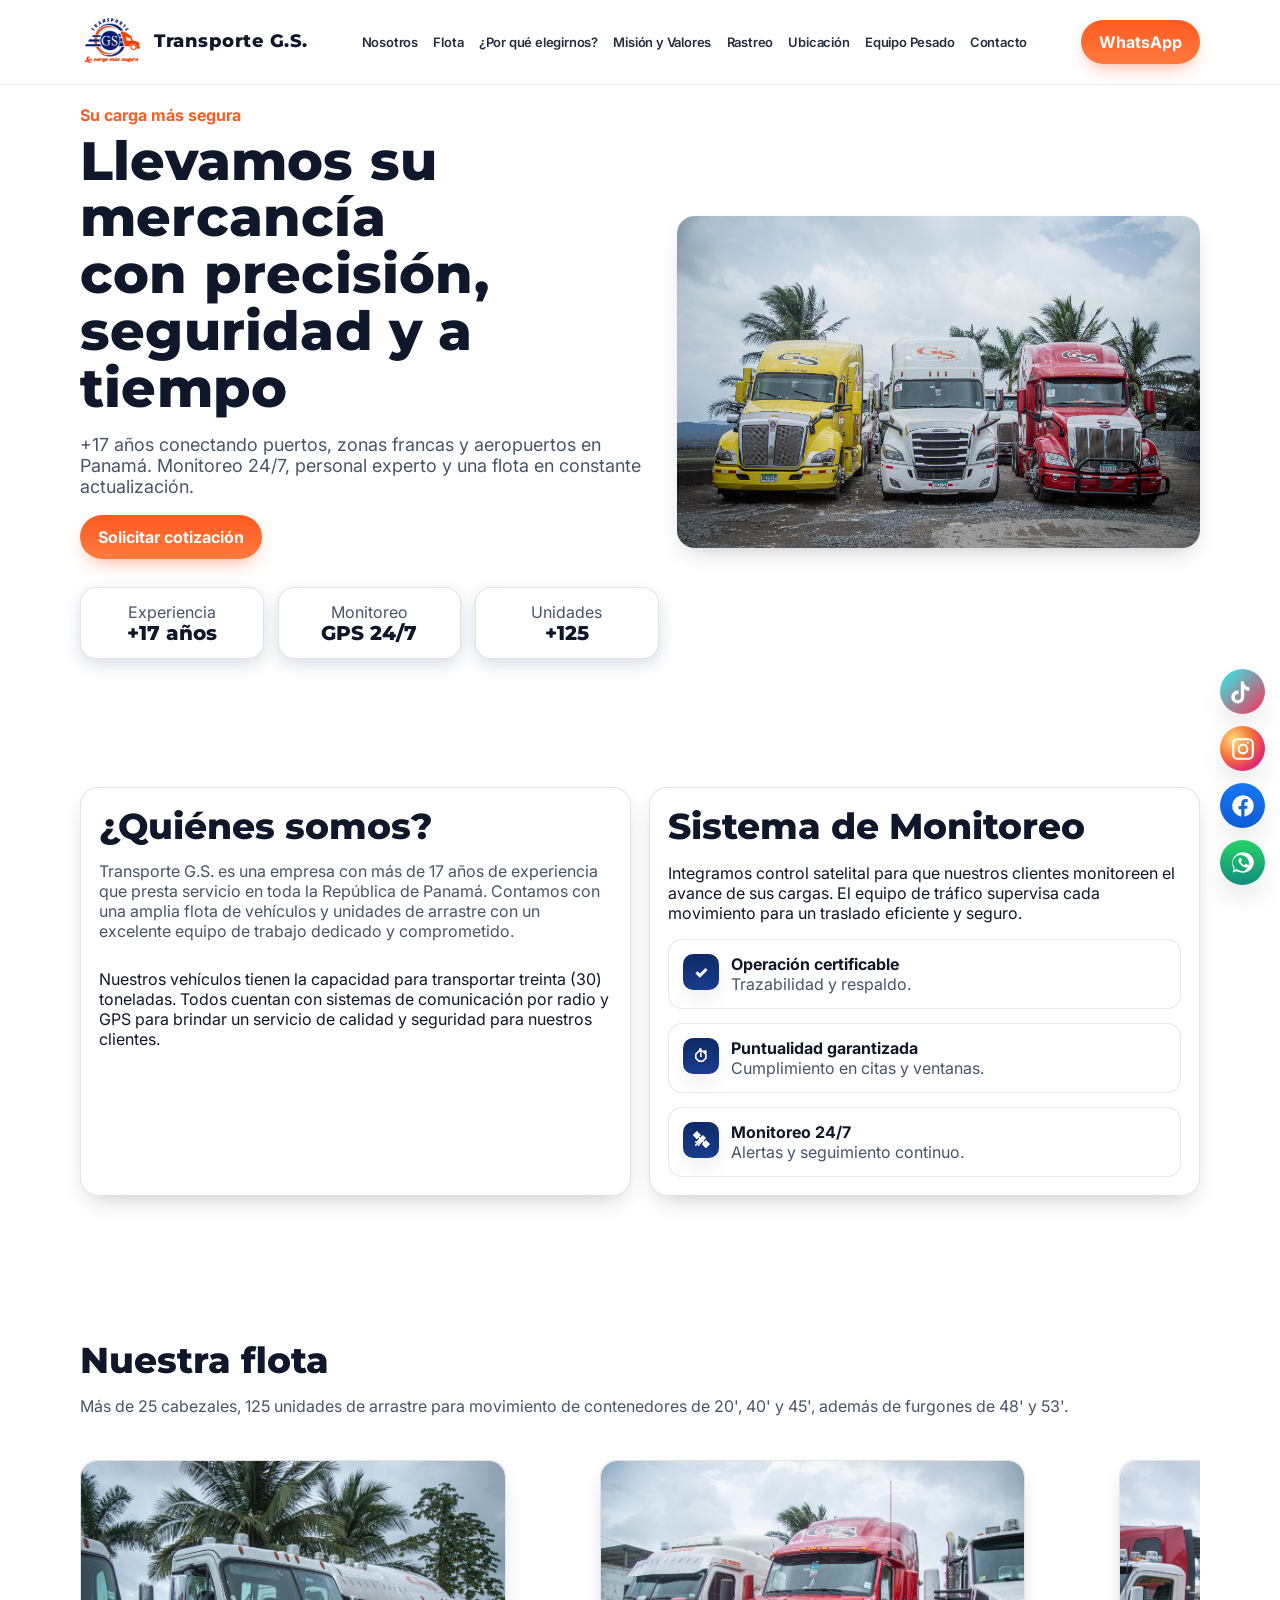
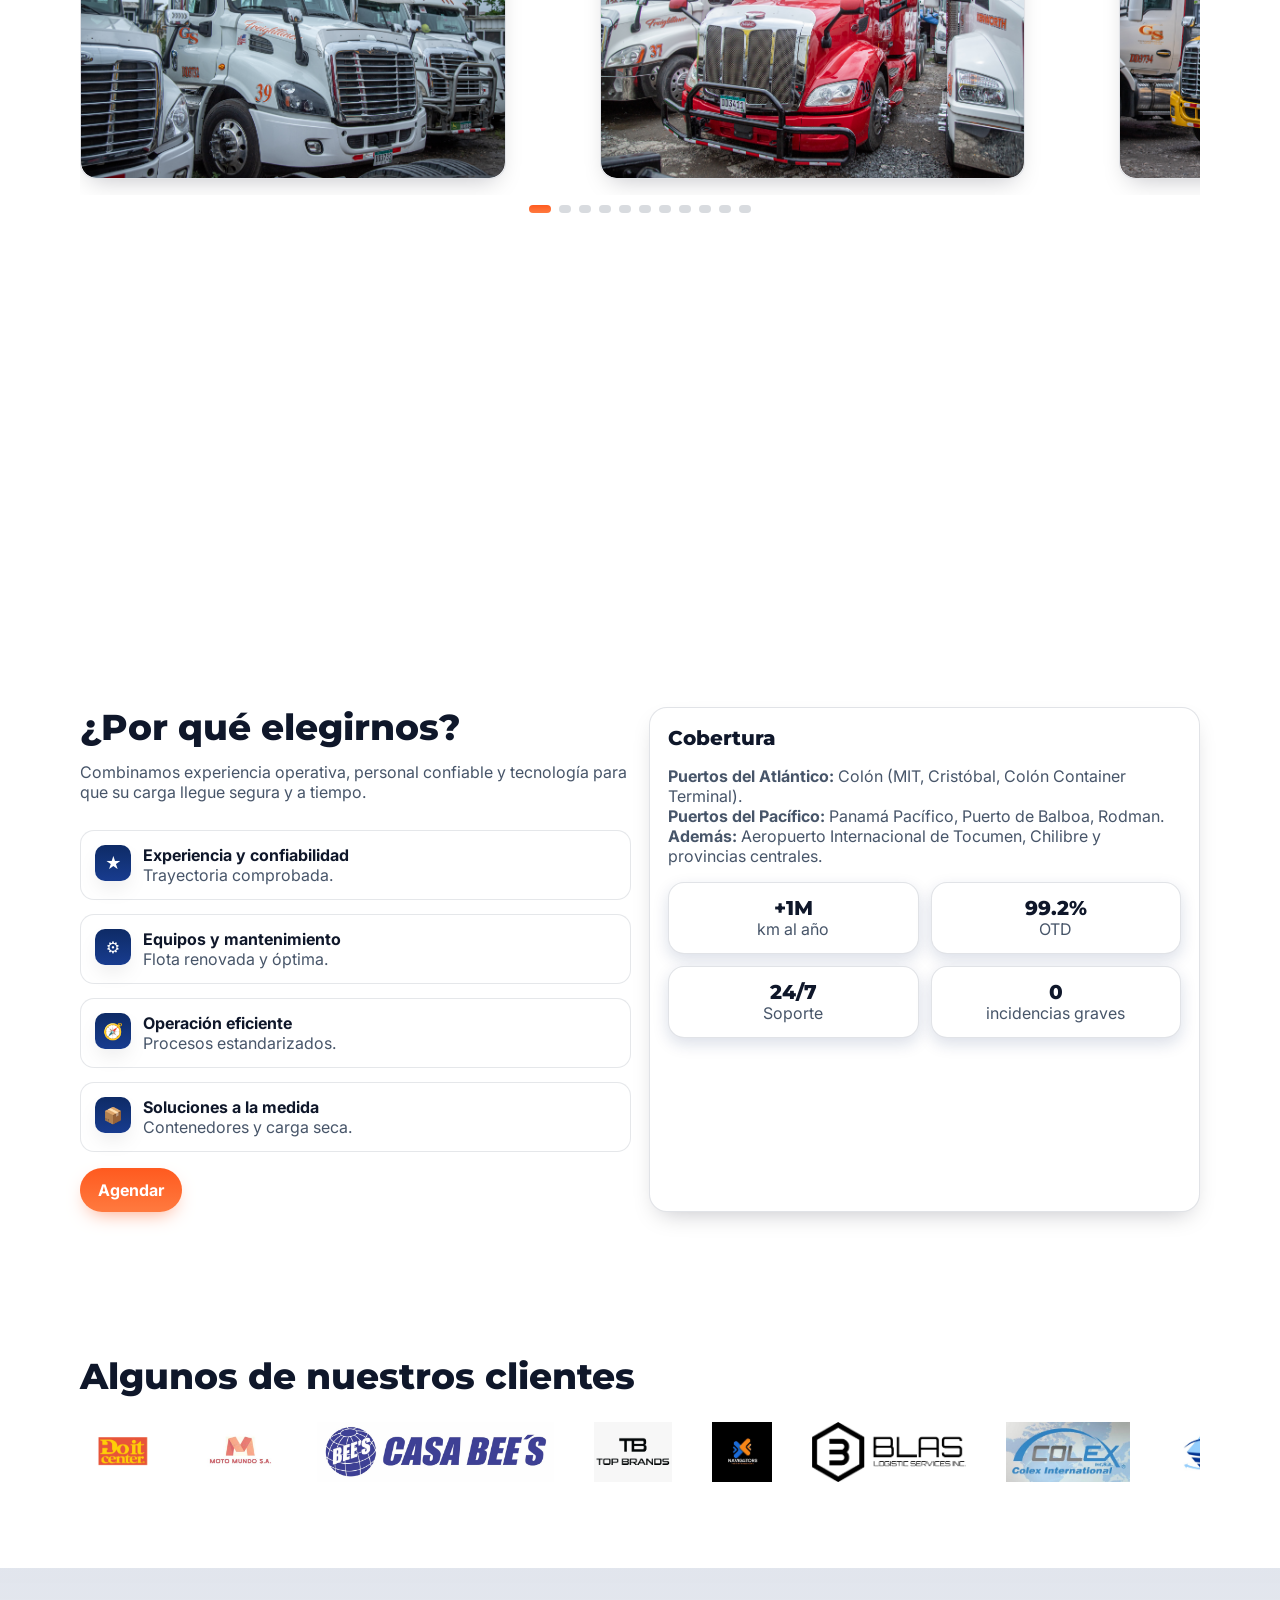
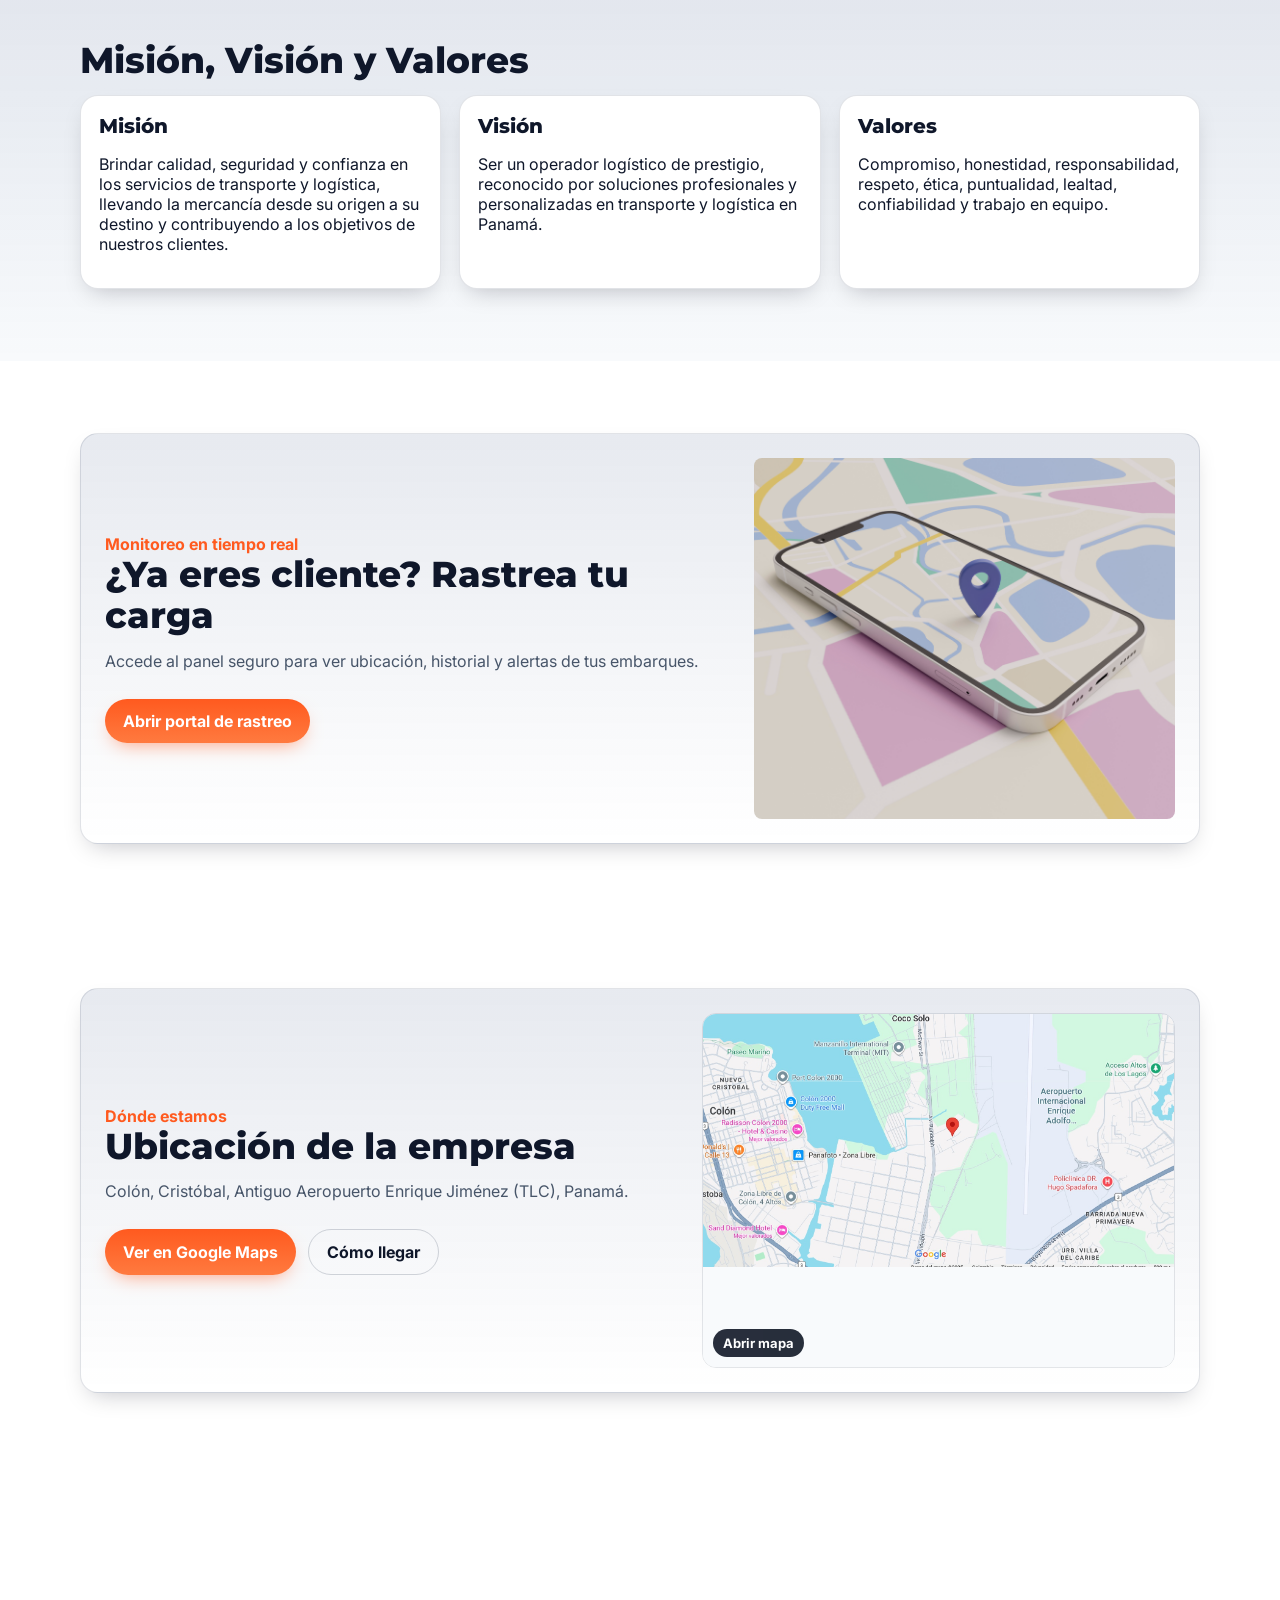
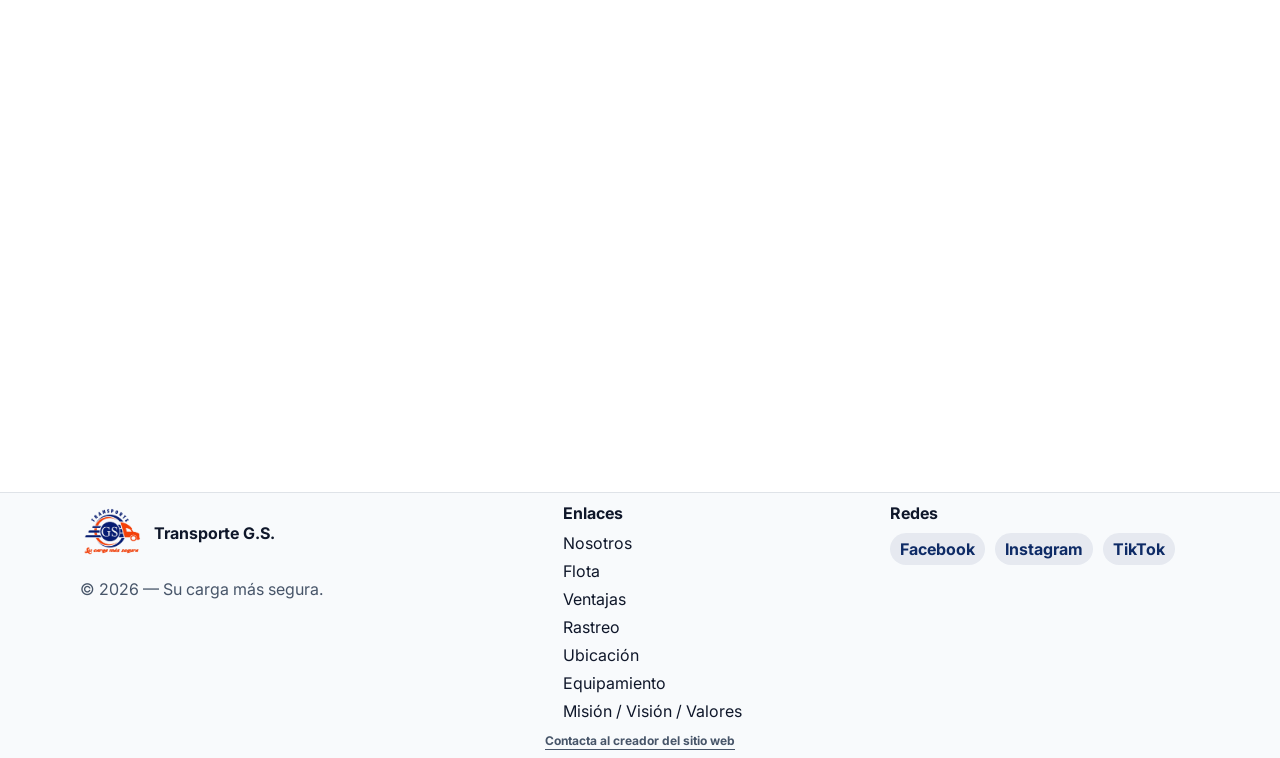
<file: index.html>
<!doctype html>
<html lang="es">
   <head>
      <meta charset="utf-8" />
      <meta name="viewport" content="width=device-width, initial-scale=1" />
      <title>Transporte G.S. — Su carga más segura</title>
      <meta name="description"
         content="Transporte de contenedores y carga en Panamá. +17 años, flota moderna, monitoreo 24/7. Su carga más segura." />
      <meta name="theme-color" content="#0e2b66" />
      <!-- Open Graph -->
      <meta property="og:title" content="Transporte G.S. | Transporte GS | TransporteGS" />
      <meta property="og:description" content="Transporte de contenedores y carga en Panamá. Su carga más segura." />
      <meta property="og:type" content="website" />
      <meta property="og:locale" content="es_PA" />
      <meta property="og:url" content="https://transportegs.com/" />
      <meta property="og:site_name" content="Transporte G.S." />
      <meta property="og:image" content="https://transportegs.com/assets/img/og-cover.jpg" />
      <!-- TWITTER -->
      <meta name="twitter:card" content="summary_large_image" />
      <meta name="twitter:title" content="Transporte G.S. | Transporte GS | TransporteGS" />
      <meta name="twitter:description" content="Transporte de contenedores y carga en Panamá. Su carga más segura." />
      <meta name="twitter:image" content="https://transportegs.com/assets/img/og-cover.jpg" />
      <!-- Fonts -->
      <link rel="preconnect" href="https://fonts.googleapis.com">
      <link rel="preconnect" href="https://fonts.gstatic.com" crossorigin>
      <link
         href="https://fonts.googleapis.com/css2?family=Montserrat:wght@600;700;800&family=Inter:wght@400;500;600&display=swap"
         rel="stylesheet">
      <!-- Favicon -->
      <link rel="icon" href="assets/img/favicon.ico" type="image/x-icon">
      <!-- Styles -->
      <link rel="stylesheet" href="assets/css/styles.css" />
      <!-- Schema.org -->
      <script type="application/ld+json">
         {
           "@context": "https://schema.org",
           "@graph": [
             {
               "@type": "Organization",
               "@id": "https://transportegs.com/#org",
               "name": "Transporte G.S.",
               "alternateName": ["Transporte GS", "TransporteGS", "Transporte G.S."],
               "url": "https://transportegs.com/",
               "logo": {
                 "@type": "ImageObject",
                 "url": "https://transportegs.com/assets/img/logo-gs.png",
                 "width": 512,
                 "height": 512
               },
               "sameAs": [
                 "https://www.facebook.com/profile.php?id=61580349831986",
                 "https://www.instagram.com/gstransporte_pa/",
                 "https://www.tiktok.com/@gstransporte_pa"
               ],
               "slogan": "Su carga más segura",
               "address": {
                 "@type": "PostalAddress",
                 "addressLocality": "Antigua France Field, Zona Libre de Colón",
                 "addressCountry": "PA"
               },
               "contactPoint": [{
                 "@type": "ContactPoint",
                 "contactType": "ventas",
                 "telephone": "+507-430-4437"
               }]
             },
             {
               "@type": "WebSite",
               "@id": "https://transportegs.com/#website",
               "url": "https://transportegs.com/",
               "name": "Transporte G.S.",
               "publisher": { "@id": "https://transportegs.com/#org" },
               "inLanguage": "es",
               "potentialAction": {
                 "@type": "SearchAction",
                 "target": "https://www.google.com/search?q={search_term_string}",
                 "query-input": "required name=search_term_string"
               }
             }
           ]
         }
      </script>
   </head>
   <body>
      <!-- NAV -->
      <header class="nav" aria-label="Barra de navegación">
         <div class="container inner">
            <a class="brand" href="#inicio" aria-label="Transporte GS">
               <img src="assets/img/logo-gs.png" alt="Logo Transporte GS" class="brand-logo-img" />
               <h1>Transporte G.S.</h1>
            </a>
            <nav class="nav-links" aria-label="Principal">
               <a href="#nosotros">Nosotros</a>
               <a href="#galeria">Flota</a>
               <a href="#ventajas">¿Por qué elegirnos?</a>
               <a href="#mvv">Misión y Valores</a>
               <a href="#rastreo">Rastreo</a>
               <a href="#ubicacion">Ubicación</a>
               <a href="#equipamiento">Equipo Pesado</a>
               <a href="#contacto">Contacto</a>
            </nav>
            <div class="nav-cta">
               <a class="btn btn-outline" href="#" aria-label="Síguenos en redes">Redes</a>
               <a class="btn btn-primary" data-whatsapp target="_blank" rel="noopener"
                  aria-label="WhatsApp">WhatsApp</a>
            </div>
            <button class="hamb" aria-label="Abrir menú" aria-expanded="false" aria-controls="sheet">
            <span></span><span></span><span></span>
            </button>
         </div>
         <div class="nav-drop" id="navDrop" aria-hidden="true">
            <nav class="container">
               <a href="#nosotros">Nosotros</a>
               <a href="#galeria">Flota</a>
               <a href="#ventajas">¿Por qué elegirnos?</a>
               <a href="#mvv">Misión / Visión / Valores</a>
               <a href="#equipamiento">Equipo Pesado</a>
               <a href="#contacto">Contacto</a>
               <div style="height:10px"></div>
               <a class="btn btn-primary" data-whatsapp target="_blank" rel="noopener"> WhatsApp</a>
            </nav>
         </div>
      </header>
      <section id="inicio" class="hero">
         <div class="container grid reveal">
            <div>
               <span class="eyebrow">Su carga más segura</span>
               <h2 class="h1">Llevamos su mercancía<br>con precisión, seguridad y a tiempo</h2>
               <p class="lead">+17 años conectando puertos, zonas francas y aeropuertos en Panamá. Monitoreo 24/7,
                  personal experto y una flota en constante actualización.
               </p>
               <div class="hero-cta">
                  <a class="btn btn-primary pulse" data-whatsapp target="_blank" rel="noopener">Solicitar
                  cotización</a>
               </div>
               <div class="stats" aria-label="Métricas clave">
                  <div class="stat"><span class="muted">Experiencia</span><strong>+17 años</strong></div>
                  <div class="stat"><span class="muted">Monitoreo</span><strong>GPS 24/7</strong></div>
                  <div class="stat"><span class="muted">Unidades</span><strong>+125</strong></div>
               </div>
            </div>
            <div style="position:relative" class="reveal">
               <div class="hero-img">
                  <img src="assets/img/hero.jpg" alt="Camión de carga en carretera">
               </div>
            </div>
         </div>
      </section>
      <section id="nosotros" class="reveal">
         <div class="container grid cols-2">
            <div class="card">
               <h3 class="section-title">¿Quiénes somos?</h3>
               <p class="section-lead">Transporte G.S. es una empresa con más de 17 años de experiencia que presta
                  servicio en toda la República de Panamá. Contamos con una amplia flota de vehículos y unidades de
                  arrastre con un excelente equipo de trabajo dedicado y comprometido.
               </p>
               <p>Nuestros vehículos tienen la capacidad para transportar treinta (30) toneladas. Todos cuentan con
                  sistemas de comunicación por radio y GPS para brindar un servicio de calidad y seguridad para
                  nuestros clientes.
               </p>
            </div>
            <div class="card">
               <h3 class="section-title">Sistema de Monitoreo</h3>
               <p>Integramos control satelital para que nuestros clientes monitoreen el avance de sus cargas. El equipo
                  de tráfico supervisa cada movimiento para un traslado eficiente y seguro.
               </p>
               <div class="features">
                  <div class="feature">
                     <div class="icon">✓</div>
                     <div>
                        <strong>Operación certificable</strong>
                        <div class="muted">Trazabilidad y respaldo.</div>
                     </div>
                  </div>
                  <div class="feature">
                     <div class="icon">⏱</div>
                     <div>
                        <strong>Puntualidad garantizada</strong>
                        <div class="muted">Cumplimiento en citas y ventanas.</div>
                     </div>
                  </div>
                  <div class="feature">
                     <div class="icon">🛰</div>
                     <div>
                        <strong>Monitoreo 24/7</strong>
                        <div class="muted">Alertas y seguimiento continuo.</div>
                     </div>
                  </div>
               </div>
            </div>
         </div>
      </section>
      <section id="galeria" class="reveal">
         <div class="container">
            <h3 class="section-title">Nuestra flota</h3>
            <p class="section-lead">Más de 25 cabezales, 125 unidades de arrastre para movimiento de
               contenedores de 20', 40' y 45', además de furgones de 48' y 53'.
            </p>
            <div class="carousel gallery" data-autoplay="true" data-interval="3800">
               <div class="carousel-track snap" aria-label="Galería de camiones">
                  <figure class="slide">
                     <div class="media">
                        <img loading="lazy" src="assets/img/galeria/img-1.jpg" alt="imagen-1" />
                     </div>
                  </figure>
                  <figure class="slide">
                     <div class="media">
                        <img loading="lazy" src="assets/img/galeria/img-2.jpg" alt="imagen-2" />
                     </div>
                  </figure>
                  <figure class="slide">
                     <div class="media">
                        <img loading="lazy" src="assets/img/galeria/img-3.jpg"
                           alt="Cabezal amarillo Freightliner" />
                     </div>
                  </figure>
                  <figure class="slide">
                     <div class="media">
                        <img loading="lazy" src="assets/img/galeria/img-4.jpg" alt="imagen-4" />
                     </div>
                  </figure>
                  <figure class="slide">
                     <div class="media">
                        <img loading="lazy" src="assets/img/galeria/img-5.jpg" alt="imagen-5" />
                     </div>
                  </figure>
                  <figure class="slide">
                     <div class="media">
                        <img loading="lazy" src="assets/img/galeria/img-6.jpg" alt="imagen-6" />
                     </div>
                  </figure>
                  <figure class="slide">
                     <div class="media">
                        <img loading="lazy" src="assets/img/galeria/img-7.jpg" alt="imagen-7" />
                     </div>
                  </figure>
                  <figure class="slide">
                     <div class="media">
                        <img loading="lazy" src="assets/img/galeria/img-8.jpg" alt="imagen-8" />
                     </div>
                  </figure>
                  <figure class="slide">
                     <div class="media">
                        <img loading="lazy" src="assets/img/galeria/img-9.jpg" alt="imagen-9" />
                     </div>
                  </figure>
                  <figure class="slide">
                     <div class="media">
                        <img loading="lazy" src="assets/img/galeria/img-10.jpg" alt="imagen-10" />
                     </div>
                  </figure>
                  <figure class="slide">
                     <div class="media">
                        <img loading="lazy" src="assets/img/galeria/img-11.jpg" alt="imagen-11" />
                     </div>
                  </figure>
               </div>
               <!-- dots -->
               <div class="carousel-dots" aria-label="Paginación de galería"></div>
            </div>
         </div>
      </section>
      <!-- Puente hacia División de Equipamiento -->
      <section id="equipamiento" class="reveal" style="background: linear-gradient(180deg, var(--bg-2), transparent); padding-top: 40px; padding-bottom: 40px;">
         <div class="container">
            <div class="card" style="background: linear-gradient(135deg, var(--brand-blue), var(--brand-blue-2)); color: white; border: none; text-align: center; padding: 40px 20px;">
               <span class="eyebrow" style="color: #ffdc80; margin-bottom: 8px; display: block;">División de Equipamiento</span>
               <h3 class="section-title" style="color: white; margin-bottom: 12px;">¿Interesado en adquirir Equipo Pesado?</h3>
               <p class="section-lead" style="color: rgba(255,255,255,0.85); max-width: 600px; margin: 0 auto 24px;">
                  Ponemos a disposición de nuestros clientes los mismos chasis y llantas americanas que utilizamos diariamente en nuestra propia operación.
               </p>
               <a href="https://transportegsequipment.com/" class="btn btn-primary pulse" style="background: white; color: var(--brand-blue); box-shadow: 0 8px 20px -8px rgba(0,0,0,0.4);">
                  Ver equipos y cotizar
               </a>
            </div>
         </div>
      </section>
      <section id="ventajas" class="reveal">
         <div class="container grid cols-2">
            <div>
               <h3 class="section-title">¿Por qué elegirnos?</h3>
               <p class="section-lead">Combinamos experiencia operativa, personal confiable y tecnología para que su
                  carga llegue segura y a tiempo.
               </p>
               <div class="features">
                  <div class="feature">
                     <div class="icon">★</div>
                     <div>
                        <strong>Experiencia y confiabilidad</strong>
                        <div class="muted">Trayectoria comprobada.</div>
                     </div>
                  </div>
                  <div class="feature">
                     <div class="icon">⚙</div>
                     <div>
                        <strong>Equipos y mantenimiento</strong>
                        <div class="muted">Flota renovada y óptima.</div>
                     </div>
                  </div>
                  <div class="feature">
                     <div class="icon">🧭</div>
                     <div>
                        <strong>Operación eficiente</strong>
                        <div class="muted">Procesos estandarizados.</div>
                     </div>
                  </div>
                  <div class="feature">
                     <div class="icon">📦</div>
                     <div>
                        <strong>Soluciones a la medida</strong>
                        <div class="muted">Contenedores y carga seca.</div>
                     </div>
                  </div>
               </div>
               <div class="hero-cta" style="margin-top:16px">
                  <a class="btn btn-primary pulse" data-whatsapp target="_blank">Agendar</a>
               </div>
            </div>
            <div class="card">
               <h4 class="card-title">Cobertura</h4>
               <p class="muted">
                  <strong>Puertos del Atlántico:</strong> Colón (MIT, Cristóbal, Colón Container Terminal).<br>
                  <strong>Puertos del Pacífico:</strong> Panamá Pacífico, Puerto de Balboa, Rodman.<br>
                  <strong>Además:</strong> Aeropuerto Internacional de Tocumen, Chilibre y provincias centrales.
               </p>
               <div class="grid" style="grid-template-columns:repeat(2,1fr);gap:12px;margin-top:8px">
                  <div class="stat"><strong>+1M</strong><span class="muted">km al año</span></div>
                  <div class="stat"><strong>99.2%</strong><span class="muted">OTD</span></div>
                  <div class="stat"><strong>24/7</strong><span class="muted">Soporte</span></div>
                  <div class="stat"><strong>0</strong><span class="muted">incidencias graves</span></div>
               </div>
            </div>
         </div>
      </section>
      <section id="clientes" class="reveal">
         <div class="container">
            <h3 class="section-title">Algunos de nuestros clientes</h3>
            <div class="clientes-carousel">
               <div class="clientes-track" id="clientesTrack">
                  <img src="assets/img/clientes/logo1.jpeg" alt="Cliente 1">
                  <img src="assets/img/clientes/logo2.jpg" alt="Cliente 2">
                  <img src="assets/img/clientes/logo3.jpeg" alt="Cliente 3">
                  <img src="assets/img/clientes/logo4.jpeg" alt="Cliente 4">
                  <img src="assets/img/clientes/logo5.jpeg" alt="Cliente 5">
                  <img src="assets/img/clientes/logo6.jpeg" alt="Cliente 6">
                  <img src="assets/img/clientes/logo7.jpeg" alt="Cliente 7">
                  <img src="assets/img/clientes/logo8.jpeg" alt="Cliente 8">
                  <img src="assets/img/clientes/logo9.jpeg" alt="Cliente 9">
                  <img src="assets/img/clientes/logo10.jpeg" alt="Cliente 10">
                  <img src="assets/img/clientes/logo11.jpeg" alt="Cliente 11">
               </div>
            </div>
         </div>
      </section>
      <section id="mvv" class="contact reveal">
         <div class="container">
            <h3 class="section-title">Misión, Visión y Valores</h3>
            <div class="mv-grid">
               <div class="card">
                  <h4 class="card-title">Misión</h4>
                  <p>Brindar calidad, seguridad y confianza en los servicios de transporte y logística, llevando la
                     mercancía desde su origen a su destino y contribuyendo a los objetivos de nuestros clientes.
                  </p>
               </div>
               <div class="card">
                  <h4 class="card-title">Visión</h4>
                  <p>Ser un operador logístico de prestigio, reconocido por soluciones profesionales y personalizadas
                     en transporte y logística en Panamá.
                  </p>
               </div>
               <div class="card">
                  <h4 class="card-title">Valores</h4>
                  <p>Compromiso, honestidad, responsabilidad, respeto, ética, puntualidad, lealtad, confiabilidad y
                     trabajo en equipo.
                  </p>
               </div>
            </div>
         </div>
      </section>
      <section id="rastreo" class="reveal">
         <div class="container">
            <div class="track-card">
               <div class="track-copy">
                  <span class="eyebrow">Monitoreo en tiempo real</span>
                  <h3 class="section-title">¿Ya eres cliente? Rastrea tu carga</h3>
                  <p class="section-lead">
                     Accede al panel seguro para ver ubicación, historial y alertas de tus embarques.
                  </p>
                  <div class="hero-cta">
                     <a class="btn btn-primary" href="https://my.gksatelital.com/#/login" target="_blank"
                        rel="noopener" aria-label="Abrir portal de rastreo en una pestaña nueva">
                     Abrir portal de rastreo
                     </a>
                  </div>
               </div>
               <div class="track-art" aria-hidden="true">
                  <img src="assets/img/gps-panama.jpg" alt="Mapa de Panamá con ubicación GPS"
                     style="width:100%; height:auto; border-radius:8px;">
               </div>
            </div>
         </div>
      </section>
      <section id="ubicacion" class="reveal">
         <div class="container">
            <div class="map-card">
               <div class="map-copy">
                  <span class="eyebrow">Dónde estamos</span>
                  <h3 class="section-title">Ubicación de la empresa</h3>
                  <p class="section-lead">
                     Colón, Cristóbal, Antiguo Aeropuerto Enrique Jiménez (TLC), Panamá.
                  </p>
                  <div class="hero-cta">
                     <a class="btn btn-primary"
                        href="https://maps.google.com/maps?q=9.356690406799316%2C-79.87540435791016&z=17&hl=es"
                        target="_blank" rel="noopener" aria-label="Abrir ubicación en Google Maps">
                     Ver en Google Maps
                     </a>
                     <a class="btn btn-outline"
                        href="https://www.google.com/maps/dir/?api=1&destination=9.356690406799316,-79.87540435791016&destination_place_id="
                        target="_blank" rel="noopener" aria-label="Cómo llegar con Google Maps">
                     Cómo llegar
                     </a>
                  </div>
               </div>
               <!-- Vista previa (imagen ligera) que redirige a Maps -->
               <a class="map-art"
                  href="https://maps.google.com/maps?q=9.356690406799316%2C-79.87540435791016&z=17&hl=es"
                  target="_blank" rel="noopener" aria-label="Abrir mapa en Google Maps">
                  <div class="map-thumb">
                     <img src="assets/img/map-preview.jpg" alt="Vista de mapa de la ubicación en Colón, Panamá">
                  </div>
                  <span class="map-badge">Abrir mapa</span>
               </a>
            </div>
         </div>
      </section>
      <section id="contacto" class="reveal">
         <div class="container grid cols-2">
         <div>
            <h3 class="section-title">Contacto</h3>
            <p class="section-lead">France Field, Antigua — Aeropuerto Enrique Jiménez, Colón, Panamá.</p>
            <div class="features">
               <div class="feature">
                  <div class="icon">☎</div>
                  <div>
                     <strong>Teléfono</strong>
                     <div class="muted">(+507) 430-4437 / 38</div>
                  </div>
               </div>
               <div class="feature">
                  <div class="icon">✉</div>
                  <div>
                     <strong>Email</strong>
                     <div class="muted">transpgs@hotmail.es</div>
                  </div>
               </div>
               <div class="feature">
                  <div class="icon">🕒</div>
                  <div>
                     <strong>Horario</strong>
                     <div class="muted">24/7</div>
                  </div>
               </div>
            </div>
         </div>
         <div class="card">
            <form id="form" novalidate>
               <div class="grid" style="grid-template-columns:1fr 1fr;gap:12px">
                  <div>
                     <label class="muted" for="nombre">Nombre</label>
                     <input id="nombre" name="nombre" placeholder="Nombre y apellido" required />
                  </div>
                  <div>
                     <label class="muted" for="empresa">Empresa</label>
                     <input id="empresa" name="empresa" placeholder="Nombre de empresa" />
                  </div>
               </div>
               <div class="grid" style="grid-template-columns:1fr 1fr;gap:12px">
                  <div>
                     <label class="muted" for="telefono">Teléfono</label>
                     <input id="telefono" name="telefono" placeholder="(+507)" />
                  </div>
                  <div>
                     <label class="muted" for="correo">Correo</label>
                     <input type="email" id="correo" name="correo" placeholder="correo@empresa.com" required />
                  </div>
               </div>
               <div>
                  <label class="muted" for="servicio">Servicio</label>
                  <select id="servicio" name="servicio">
                     <option value="Contenedor 20">Contenedor 20'</option>
                     <option value="Contenedor 40">Contenedor 40'/45'</option>
                     <option value="Furgón">Furgón 48'/53'</option>
                     <option value="Otro">Otro</option>
                  </select>
               </div>
               <div>
                  <label class="muted" for="mensaje">Mensaje</label>
                  <textarea id="mensaje" name="mensaje" rows="4"
                     placeholder="Cuéntenos su requerimiento"></textarea>
               </div>
               <div class="hero-cta">
                  <button class="btn btn-primary" type="submit">Enviar</button>
                  <small class="muted">Al enviar, se abrirá su correo con los datos listos. No
                  almacenamos
                  su información.</small>
            </form>
            </div>
         </div>
      </section>
      <footer>
         <div class="container foot">
            <div>
               <div class="brand" style="margin-bottom:8px">
                  <img src="assets/img/logo-gs.png" alt="Logo Transporte GS" class="brand-logo-img" />
                  <strong>Transporte G.S.</strong>
               </div>
               <p class="muted">© <span id="year"></span> — Su carga más segura.</p>
            </div>
            <div>
               <strong>Enlaces</strong>
               <div class="foot-links">
                  <a href="#nosotros">Nosotros</a>
                  <a href="#galeria">Flota</a>
                  <a href="#ventajas">Ventajas</a>
                  <a href="#rastreo">Rastreo</a>
                  <a href="#ubicacion">Ubicación</a>
                  <a href="#equipamiento">Equipamiento</a>
                  <a href="#mvv">Misión / Visión / Valores</a>
               </div>
            </div>
            <div>
               <strong>Redes</strong>
               <div class="foot-links row">
                  <a class="chip" href="https://www.facebook.com/profile.php?id=61580349831986"
                     aria-label="Facebook">Facebook</a>
                  <a class="chip" href="https://www.instagram.com/gstransporte_pa/?igsh=YjZmNmNnczJlZXFs"
                     aria-label="Instagram">Instagram</a>
                  <a class="chip" href="https://www.tiktok.com/@gstransporte_pa?is_from_webapp=1&sender_device=pc"
                     aria-label="TikTok">TikTok</a>
               </div>
            </div>
         </div>
         <div class="firma">
            <strong><a href="https://wa.me/573226190764" target="_blank">Contacta al creador del sitio web</a></strong>
         </div>
      </footer>
      <!-- Social FABs (apiladas) -->
      <div class="social-fabs" aria-label="Redes sociales">
         <a class="fab fab-tk" href="https://www.tiktok.com/@gstransporte_pa?is_from_webapp=1&sender_device=pc"
            target="_blank" rel="noopener" aria-label="TikTok" title="TikTok">
            <svg viewBox="0 0 24 24" width="26" height="26" aria-hidden="true">
               <path
                  d="M12.5 2c.2 1.5 1.2 5.3 5.3 5.6v3.2c-1.7.1-3.3-.5-4.7-1.4v7.3a6 6 0 1 1-5.2-6V14a2.8 2.8 0 1 0 2.1 2.7V2h2.5z" />
            </svg>
         </a>
         <a class="fab fab-ig" href="https://www.instagram.com/gstransporte_pa/?igsh=YjZmNmNnczJlZXFs" target="_blank"
            rel="noopener" aria-label="Instagram" title="Instagram">
            <svg viewBox="0 0 24 24" width="26" height="26" aria-hidden="true">
               <path
                  d="M12 7a5 5 0 1 0 0 10 5 5 0 0 0 0-10Zm0 8a3 3 0 1 1 0-6 3 3 0 0 1 0 6Zm5.5-8.9a1.1 1.1 0 1 1-2.2 0 1.1 1.1 0 0 1 2.2 0Z" />
               <path
                  d="M7 2h10a5 5 0 0 1 5 5v10a5 5 0 0 1-5 5H7a5 5 0 0 1-5-5V7a5 5 0 0 1 5-5Zm10 2H7a3 3 0 0 0-3 3v10a3 3 0 0 0 3 3h10a3 3 0 0 0 3-3V7a3 3 0 0 0-3-3Z" />
            </svg>
         </a>
         <a class="fab fab-fb" href="https://www.facebook.com/profile.php?id=61580349831986" target="_blank"
            rel="noopener" aria-label="Facebook" title="Facebook">
            <svg viewBox="0 0 24 24" width="26" height="26" aria-hidden="true">
               <path
                  d="M22 12a10 10 0 1 0-11.6 9.9v-7h-2.5v-2.9h2.5V9.5c0-2.5 1.5-3.9 3.8-3.9 1.1 0 2.2.2 2.2.2v2.4h-1.3c-1.3 0-1.7.8-1.7 1.6v1.9h2.9l-.5 2.9h-2.4v7A10 10 0 0 0 22 12Z" />
            </svg>
         </a>
         <a class="fab fab-wa" data-whatsapp target="_blank" rel="noopener" aria-label="WhatsApp" title="WhatsApp">
            <svg viewBox="0 0 24 24" width="26" height="26" aria-hidden="true">
               <path
                  d="M16.2 13.6c-.2-.1-1.3-.7-1.5-.8-.2-.1-.3-.1-.5.1-.1.2-.6.8-.7.9-.1.1-.3.1-.5 0-.2-.1-.9-.3-1.7-1.1-.6-.6-1.1-1.3-1.2-1.5-.1-.2 0-.3.1-.4.1-.1.2-.3.3-.4.1-.1.1-.2.2-.3.1-.1.1-.2.2-.3.1-.1.1-.2 0-.4 0-.1-.5-1.2-.7-1.6-.2-.4-.4-.3-.5-.3h-.4c-.1 0-.4.1-.6.3-.2.2-.8.8-.8 2s.8 2.3.9 2.5c.1.2 1.6 2.5 3.9 3.4.5.2.9.3 1.2.4.5.1 1 .1 1.3.1.4 0 1.3-.3 1.5-.7.2-.4.2-.9.2-1 0-.1-.1-.1-.3-.2zM12 2C6.5 2 2 6.5 2 12c0 1.8.5 3.5 1.4 5l-1 3.7 3.8-1C7.5 20.5 9.7 21 12 21c5.5 0 10-4.5 10-9.9C22 6.5 17.5 2 12 2zm0 17.5c-2.1 0-4-.6-5.6-1.7l-.4-.2-2.3.6.6-2.2-.2-.4C3 14 2.5 13 2.5 12 2.5 7.9 6 4.5 10 4.5S17.5 7.9 17.5 12 14 19.5 12 19.5z" />
            </svg>
         </a>
      </div>
      <script src="assets/js/main.js" defer></script>
   </body>
</html>
</file>
<file: assets/css/styles.css>
:root {
    --brand-blue: #0e2b66;
    --brand-blue-2: #183c8f;
    --brand-orange: #ff5a1f;
    --brand-orange-2: #ff7a3f;
    --text: #0f172a;
    --muted: #475569;
    --bg: #ffffff;
    --bg-2: #f8fafc;
    --ring: 0 0 0 3px color-mix(in oklab, var(--brand-orange) 25%, transparent);
    --shadow-lg: 0 10px 25px -10px rgba(2, 8, 23, .25);
    --radius: 18px;
}

* {
    box-sizing: border-box
}

html,
body {
    margin: 0
}

body {
    font-family: Inter, system-ui, Segoe UI, Roboto, Arial, sans-serif;
    color: var(--text);
    background: var(--bg)
}

a {
    color: inherit;
    text-decoration: none
}

img {
    max-width: 100%;
    height: auto;
    display: block
}

.container {
    width: min(1120px, 92vw);
    margin-inline: auto
}

/* Header */
.nav {
    position: sticky;
    top: 0;
    z-index: 50;
    backdrop-filter: saturate(1.4) blur(8px);
    background: color-mix(in oklab, var(--bg) 80%, transparent);
    border-bottom: 1px solid color-mix(in oklab, var(--muted) 12%, transparent)
}

.nav .inner {
    display: flex;
    align-items: center;
    justify-content: space-between;
    padding: 12px 0
}

.brand {
    display: flex;
    gap: 12px;
    align-items: center
}

.brand h1 {
    font: 800 18px/1.1 Montserrat, sans-serif;
    letter-spacing: .5px
}

.nav-links {
    display: none;
    gap: clamp(10px, 1.2vw, 16px);
    align-items: center;
}

.nav-links a {
    font-weight: 600;
    opacity: .9;
    font-size: clamp(13px, 1vw, 15px);
    white-space: nowrap;
    letter-spacing: -0.2px;
}

.nav-cta {
    display: none
}

.btn {
    display: inline-flex;
    align-items: center;
    gap: 10px;
    padding: 12px 18px;
    border-radius: 999px;
    font-weight: 700;
    cursor: pointer;
    border: none;
    text-decoration: none;
    font-family: inherit;
    background: none;
}

.btn-primary {
    background: linear-gradient(180deg, var(--brand-orange), var(--brand-orange-2));
    color: white;
    box-shadow: 0 8px 20px -8px color-mix(in oklab, var(--brand-orange) 60%, transparent)
}

.btn-outline {
    border: 1px solid color-mix(in oklab, var(--muted) 24%, transparent)
}

.hamb {
    border: 0;
    background: transparent;
    padding: 8px;
    cursor: pointer
}

.hamb span {
    display: block;
    width: 24px;
    height: 2px;
    background: currentColor;
    margin: 5px 0;
    border-radius: 2px
}

.brand-logo-img {
    height: 60px;
    width: auto;
    display: block;
}

/* Menú móvil tipo drop-down bajo el header */
.nav {
    position: sticky;
    top: 0;
    z-index: 50;
}

/* contenedor que cuelga del header */
.nav-drop {
    position: absolute;
    left: 0;
    right: 0;
    top: 100%;
    background: var(--bg);
    border-bottom: 1px solid color-mix(in oklab, var(--muted) 12%, transparent);
    box-shadow: 0 14px 30px -18px rgba(2, 8, 23, .25);
    overflow: hidden;
    max-height: 0;
    opacity: 0;
    pointer-events: none;
    transition: max-height .32s ease, opacity .22s ease;
}

/* contenido */
.nav-drop nav {
    display: grid;
    gap: 12px;
    padding: 18px 0 22px;
}

.nav-drop a {
    display: block;
    padding: 12px 10px;
    border-radius: 10px;
    font-weight: 600;
}

/* abierto */
.nav-drop.open {
    max-height: 70vh;
    opacity: 1;
    pointer-events: auto;
}

/* Hamburguesa: solo móvil */
.hamb {
    display: inline-block;
    line-height: 0;
}


/* bloquear scroll del fondo (y ocultar FAB por estética) */
html.menu-open,
body.menu-open {
    overflow: hidden;
}


.eyebrow {
    color: var(--brand-orange);
    font-weight: 700;
}

.h1 {
    font: 800 clamp(28px, 5vw, 54px)/1.05 Montserrat, sans-serif;
    margin: 8px 0 10px;
    letter-spacing: .2px
}

.lead {
    color: var(--muted);
    font-size: clamp(16px, 2.8vw, 18px)
}

.hero-cta {
    display: flex;
    gap: 12px;
    flex-wrap: wrap;
    margin-top: 18px
}

.stats {
    margin-top: 28px;
    display: grid;
    grid-template-columns: repeat(3, 1fr);
    gap: 14px
}

.stat {
    background: var(--bg);
    border: 1px solid color-mix(in oklab, var(--muted) 16%, transparent);
    border-radius: 16px;
    padding: 14px;
    text-align: center;
    box-shadow: 0 6px 16px rgba(14, 43, 102, 0.15);
}

.stat strong {
    display: block;
    font: 800 20px/1.1 Montserrat
}

/* Sections */
section {
    padding: 16px 0
}

.section-title {
    font: 800 clamp(22px, 4.5vw, 36px)/1.15 Montserrat;
    margin: 0 0 14px
}

.section-lead {
    margin: 0 0 28px;
    color: var(--muted)
}

.card {
    background: var(--bg);
    border: 1px solid color-mix(in oklab, var(--muted) 16%, transparent);
    border-radius: 18px;
    padding: 18px;
    box-shadow: var(--shadow-lg)
}

.card-title {
    margin: 0 0 8px;
    font: 800 20px/1.2 Montserrat
}

.grid {
    display: grid;
    gap: 18px
}

.grid.cols-2 {
    grid-template-columns: 1fr
}

/* Fleet carousel */
.carousel {
    position: relative;
}

.carousel-track {
    display: flex;
    gap: 14px;
    overflow-x: auto;
    -webkit-overflow-scrolling: touch;
    scroll-behavior: smooth;
    scroll-snap-type: none;
    transition: scroll-snap-type 0.2s ease;
    scrollbar-width: none;
    -ms-overflow-style: none;
}

.carousel-track::-webkit-scrollbar {
    width: 0;
    height: 0;
}

.carousel-track.snap {
    scroll-snap-type: x mandatory;
    /* ACTIVADO en interacción */
}

.slide {
    min-width: 76%;
    scroll-snap-align: start;
    border-radius: 16px;
    overflow: hidden;
    border: 1px solid color-mix(in oklab, var(--muted) 16%, transparent);
    box-shadow: var(--shadow-lg);
    background: var(--bg);
}

/* Feature list */
.features {
    display: grid;
    gap: 14px
}

.feature {
    display: flex;
    gap: 12px;
    align-items: flex-start;
    padding: 14px;
    border: 1px solid color-mix(in oklab, var(--muted) 14%, transparent);
    border-radius: 14px;
    background: var(--bg)
}

.icon {
    width: 36px;
    height: 36px;
    border-radius: 10px;
    display: grid;
    place-items: center;
    background: linear-gradient(180deg, var(--brand-blue), var(--brand-blue-2));
    color: white;
    font-weight: 900;
    box-shadow: var(--shadow-lg)
}

/* Mission / Vision / Values */
.mv-grid {
    display: grid;
    gap: 18px
}

/* Contact */
.contact {
    background: linear-gradient(180deg, color-mix(in oklab, var(--brand-blue) 10%, transparent), transparent), var(--bg-2)
}

form {
    display: grid;
    gap: 12px
}

input,
textarea,
select {
    width: 100%;
    padding: 12px 14px;
    border-radius: 12px;
    border: 1px solid color-mix(in oklab, var(--muted) 20%, transparent);
    background: var(--bg);
    color: inherit
}

input:focus,
textarea:focus,
select:focus {
    outline: none;
    box-shadow: var(--ring);
    border-color: var(--brand-orange)
}

/* Footer */
footer {
    background: var(--bg-2);
    padding: 10px 0;
    border-top: 1px solid color-mix(in oklab, var(--muted) 14%, transparent)
}

.foot {
    display: grid;
    gap: 18px
}

.foot-links {
    margin-top: 10px;
    display: grid;
    gap: 8px
}

.foot-links.row {
    display: flex;
    gap: 10px
}

/* Reveal animations */
.reveal {
    opacity: 0;
    transform: translateY(14px);
    transition: opacity .5s ease, transform .6s ease
}

.reveal.show {
    opacity: 1;
    transform: none
}

/* Oculta el botón "Redes" del header si aún existe */
.nav-cta .btn.btn-outline {
    display: none !important;
}

.fab svg {
    fill: currentColor;
}

/* Pila a la derecha, sobre el FAB de WhatsApp */
.social-fabs {
    position: fixed;
    right: 15px;
    bottom: 15px;
    display: flex;
    flex-direction: column;
    gap: 12px;
    z-index: 9500;
}

/* Colores de cada red (gradiente/coherencia con la UI) */
.fab-tk {
    background: linear-gradient(135deg, #25F4EE 0%, #FE2C55 100%);
}

.fab-ig {
    background: radial-gradient(circle at 30% 30%, #ffdc80, #f77737 40%, #e1306c 70%, #c13584 90%);
}

.fab-fb {
    background: linear-gradient(180deg, #1877F2, #0d5bd3);
}

/* Cuando el menú móvil se abra, ocultamos los FABs por estética */
.menu-open .social-fabs,
.menu-open .wa-fab {
    display: none;
}

/* FAB base (ya lo usas para IG/FB/LN) */
.fab {
    width: 45px;
    height: 45px;
    border-radius: 999px;
    display: grid;
    place-items: center;
    color: #fff;
    box-shadow: 0 14px 30px -12px rgba(2, 8, 23, .35);
    transition: transform .15s ease, box-shadow .15s ease;
}

.fab:hover {
    transform: translateY(-2px);
}

.fab svg {
    fill: currentColor;
}

/* WhatsApp: mismo tamaño/estilo + posición fija */
.fab-wa {
    right: 18px;
    bottom: 18px;
    z-index: 9400;
    background: linear-gradient(180deg, #25D366, #128C7E);
}


/* Helpers */
.muted {
    color: var(--muted)
}

.chip {
    display: inline-block;
    background: color-mix(in oklab, var(--brand-blue) 8%, transparent);
    color: var(--brand-blue);
    padding: 6px 10px;
    border-radius: 999px;
    font-weight: 700
}

/* === HERO COMPACTA (reduce el espacio vacío superior) === */
:root {
    --nav-h: 72px;
}

/* aprox. alto del header */

.hero {
    /* antes: padding:80px 0 42px; */
    padding: clamp(16px, 2vh, 28px) 0 clamp(40px, 6vh, 64px);
    background:
        radial-gradient(1200px 420px at 72% -40%,
            /* sube la cúpula para no dejar banda blanca */
            color-mix(in oklab, var(--brand-blue) 16%, transparent),
            transparent 53%),
        linear-gradient(180deg,
            color-mix(in oklab, var(--bg) 50%, transparent) 0%,
            transparent 80%);
}

.hero-img {
    position: relative;
    border-radius: var(--radius);
    overflow: hidden;
    box-shadow: var(--shadow-lg);
}

/* La imagen ocupa todo el bloque */
.hero-img img {
    width: 100%;
    height: auto;
    display: block;
    transition: transform 0.6s ease;
}

/* Overlay sutil */
.hero-img::after {
    content: '';
    position: absolute;
    inset: 0;
    background: linear-gradient(to bottom,
            rgba(0, 0, 0, 0.02) 0%,
            rgba(0, 0, 0, 0.15) 100%);
    pointer-events: none;
}

.hero-img:hover img {
    transform: scale(1.04);
}


/* opcional: si algún navegador colapsa márgenes, evita huecos extra */
#inicio {
    margin-top: 0;
}

/* Animación de latido */
@keyframes pulse {
    0% {
        transform: scale(1);
        box-shadow: 0 0 0 0 rgba(255, 90, 31, 0.6);
    }

    70% {
        transform: scale(1.05);
        box-shadow: 0 0 0 15px rgba(255, 90, 31, 0);
    }

    100% {
        transform: scale(1);
        box-shadow: 0 0 0 0 rgba(255, 90, 31, 0);
    }
}

/* Clase para aplicar el latido */
.btn-primary.pulse {
    animation: pulse 1.8s infinite;
}

.clientes-carousel {
    overflow: hidden;
    position: relative;
    padding: 10px 0;
}

.clientes-track {
    display: inline-flex;
    align-items: center;
    width: max-content;
    will-change: transform;
    animation: scrollClientes var(--clientes-duration, 20s) linear infinite;
}

.clientes-track img {
    height: 60px;
    flex: 0 0 auto;
    object-fit: contain;
    margin-right: 40px;
    transition: filter .3s;
}

.clientes-track img:hover {
    filter: grayscale(0%);
}

.track-card {
    display: grid;
    gap: 18px;
    align-items: center;
    grid-template-columns: 1fr;
    padding: 18px;
    border: 1px solid color-mix(in oklab, var(--muted) 16%, transparent);
    border-radius: 18px;
    background: linear-gradient(180deg, color-mix(in oklab, var(--brand-blue) 10%, transparent), transparent), var(--bg);
    box-shadow: var(--shadow-lg);
}

.track-art {
    display: none;
    color: var(--brand-blue);
}

/* === Ubicación / Google Maps card === */
.map-card {
    display: grid;
    gap: 18px;
    align-items: center;
    grid-template-columns: 1fr;
    padding: 18px;
    border: 1px solid color-mix(in oklab, var(--muted) 16%, transparent);
    border-radius: 18px;
    background: linear-gradient(180deg,
            color-mix(in oklab, var(--brand-blue) 10%, transparent), transparent), var(--bg);
    box-shadow: var(--shadow-lg);
}

.map-art {
    position: relative;
    display: block;
    border-radius: 14px;
    overflow: hidden;
    border: 1px solid color-mix(in oklab, var(--muted) 14%, transparent);
    transition: transform .2s ease, box-shadow .2s ease;
}

.map-art:hover {
    transform: translateY(-2px);
    box-shadow: var(--shadow-lg);
}

.map-thumb {
    aspect-ratio: 16/10;
    background: var(--bg-2);
}

.map-badge {
    position: absolute;
    left: 10px;
    bottom: 10px;
    background: #111827;
    color: #fff;
    font-weight: 700;
    font-size: 13px;
    padding: 6px 10px;
    border-radius: 999px;
    opacity: .9;
}

@keyframes scrollClientes {
    to {
        transform: translateX(calc(-1 * var(--clientes-distance, 600px)));
    }
}

/* Galería */
.gallery .slide {
    min-width: 88%;
}

.slide .media {
    aspect-ratio: 4/3;
    overflow: hidden;
    border-radius: 16px;
}

.slide .media img {
    width: 100%;
    height: 100%;
    object-fit: cover;
    transition: transform .6s ease;
    display: block;
}

.slide:hover .media img {
    transform: scale(1.04);
}

.carousel-dots {
    display: flex;
    justify-content: center;
    gap: 8px;
    margin-top: 10px;
}

.carousel-dots button {
    width: 8px;
    height: 8px;
    border-radius: 999px;
    border: 0;
    background: color-mix(in oklab, var(--muted) 35%, transparent);
    opacity: .6;
    cursor: pointer;
}

.carousel-dots button[aria-current="true"] {
    width: 22px;
    border-radius: 999px;
    opacity: 1;
    background: linear-gradient(180deg, var(--brand-orange), var(--brand-orange-2));
    box-shadow: 0 6px 16px -6px color-mix(in oklab, var(--brand-orange) 60%, transparent);
}

footer .firma {
    margin-top: 12px;
    font-size: 12px;
    margin-bottom: 0px;
    text-align: center;
    text-decoration: underline;
    font-weight: 600;
    text-underline-offset: 4px;
    color: var(--muted);
    transition: color 0.25s ease, text-decoration-color 0.25s ease
}

/* Mostrar enlaces y CTA solo en escritorio */
@media (min-width: 860px) {
    .nav-links {
        display: flex;
    }

    .nav-cta {
        display: flex;
    }

    .hamb {
        display: none;
    }

    .grid.cols-2 {
        grid-template-columns: repeat(2, 1fr)
    }

    .slide {
        min-width: 32%;
    }

    .mv-grid {
        grid-template-columns: repeat(3, 1fr)
    }

    .foot {
        grid-template-columns: 1.2fr .8fr .8fr
    }

    .nav-links {
        display: flex
    }

    .nav-cta {
        display: flex
    }

    section {
        padding: 72px 0
    }

    .stats {
        grid-template-columns: repeat(3, minmax(0, 1fr))
    }

    .hero .grid {
        grid-template-columns: 1.05fr .95fr;
        align-items: center;
        min-height: calc(70svh - var(--nav-h));
    }

    .hamb {
        display: none;
        /* se oculta en pantallas grandes */
    }

    .map-card {
        grid-template-columns: 1.1fr .9fr;
        padding: 24px;
    }

    .map-thumb {
        aspect-ratio: 4/3;
    }

    .track-card {
        grid-template-columns: 1.2fr .8fr;
        padding: 24px;
    }

    .track-art {
        display: block;
        aspect-ratio: 4/3;
    }

    .gallery .slide {
        min-width: 38%;
    }
}

/* Ajuste del carrusel en móviles */
@media (max-width: 860px) {
    .carousel-track {
        padding: 0 5% 4px;
    }

    .gallery .slide {
        min-width: 100%;
        scroll-snap-align: center;
    }
}

/* Menú móvil hasta 1199px */
@media (min-width: 860px) and (max-width: 1199px) {
    .nav-links {
        display: none;
    }

    .nav-cta {
        display: none;
    }

    .hamb {
        display: inline-block;
    }
}

/* Menú completo desde 1200px */
@media (min-width: 1200px) {
    .nav-links {
        display: flex;
    }

    .nav-cta {
        display: flex;
    }

    .nav-drop {
        display: none;
    }

    .hamb {
        display: none;
    }
}

/* --- Fix anclas tapadas por el header sticky --- */
html {
    scroll-behavior: smooth;
    scroll-padding-top: calc(var(--nav-h) + 16px);
}

/* Fallback adicional: cada sección con id deja margen */
[id] {
    scroll-margin-top: calc(var(--nav-h) - 80px);

}
</file>
